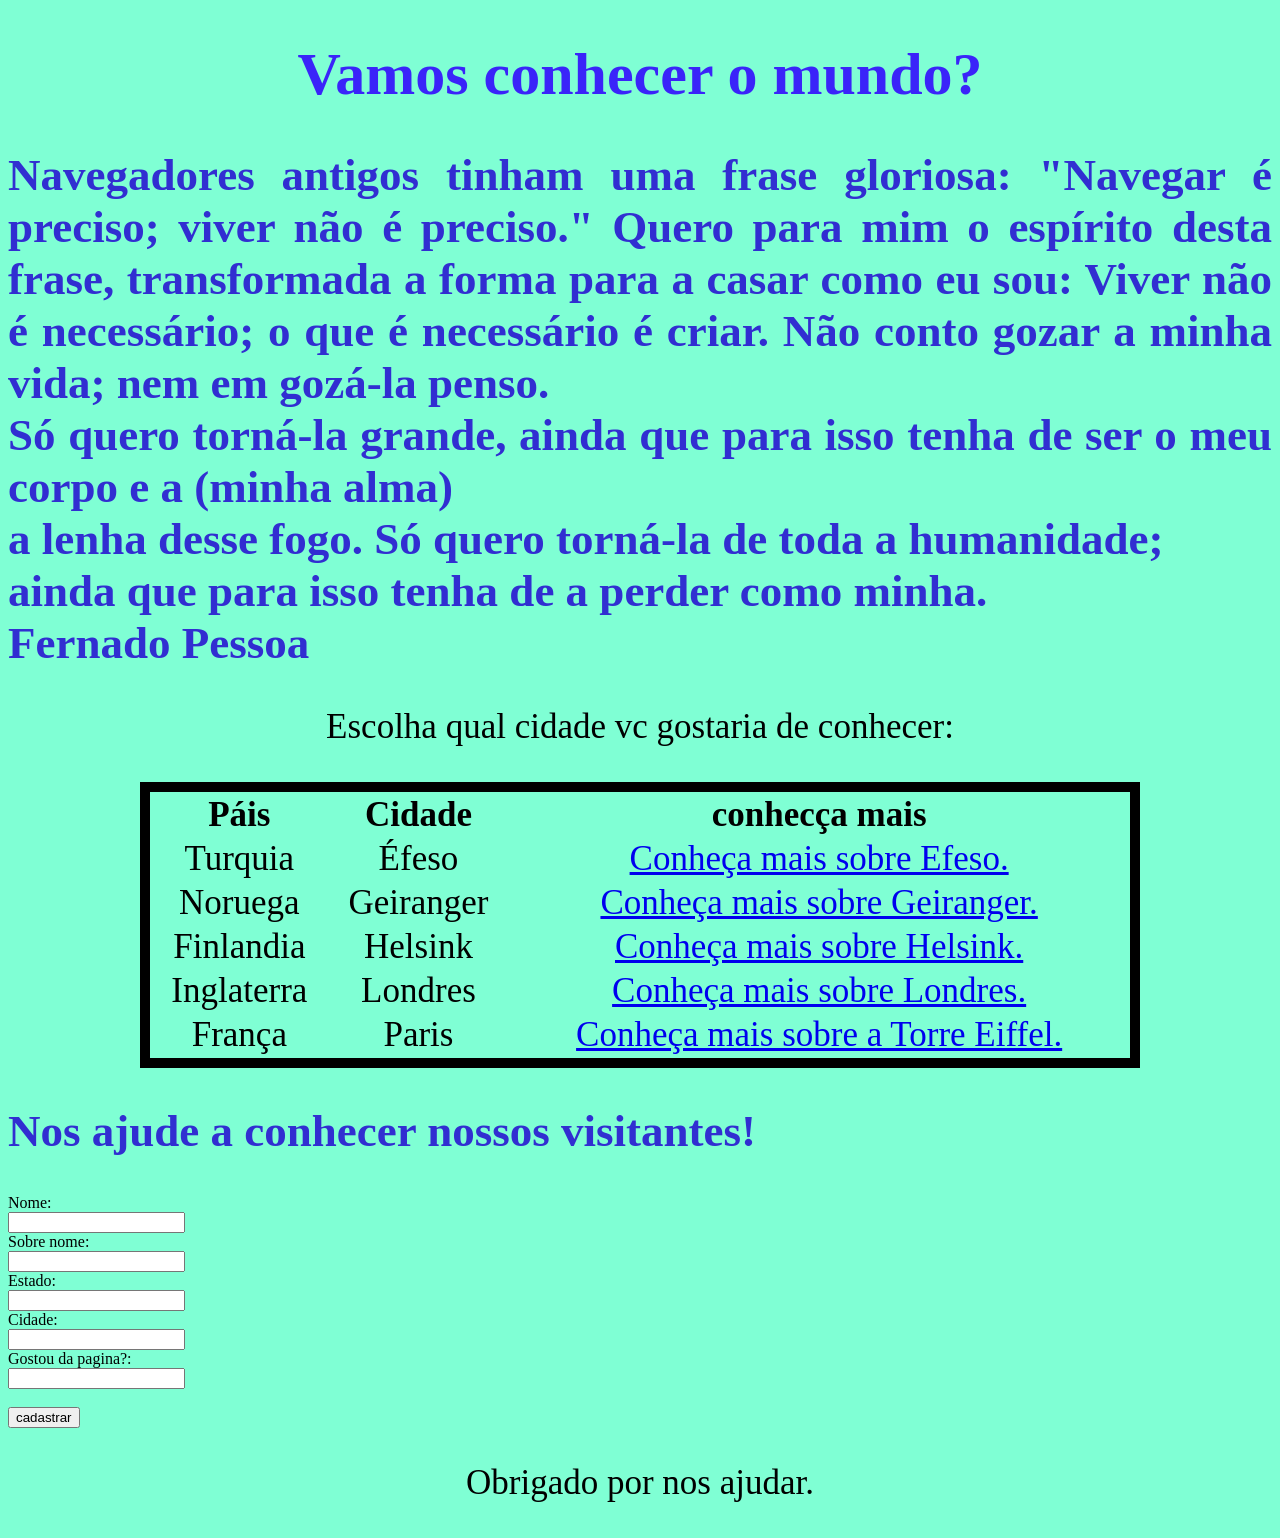
<file: conhecer o mundo/index.html>
<!DOCTYPE html>
<html>
<link rel="stylesheet" href="estilos/styles.css">
</head>
<body>
<h1>Vamos conhecer o mundo?</h1>
<h2> 
 Navegadores antigos tinham uma frase gloriosa: "Navegar é preciso; viver não é preciso."
Quero para mim o espírito desta frase, transformada a forma para a casar como eu sou:
Viver não é necessário; o que é necessário é criar.
Não conto gozar a minha vida; nem em gozá-la penso. <br>
Só quero torná-la grande, ainda que para isso tenha de ser o meu corpo e a (minha alma)<br>
a lenha desse fogo. Só quero torná-la de toda a humanidade; <br>
ainda que para isso tenha de a perder como minha.<br>

Fernado Pessoa
</h2>
<p>Escolha qual cidade vc gostaria de conhecer:</p>

<table style="width: 1000px;%" background-color="blue">
  <tr>
    <th>Páis</th>
    <th>Cidade</th> 
    <th>conhecça mais</th>
  </tr>
    <td>Turquia</td>
    <td>Éfeso</td>
    <td><a href="efeso.html"title="Éfeso" target="_blank"> Conheça mais sobre Efeso.<br></a></td>
  </tr>
    <td>Noruega</td>
    <td>Geiranger</td>
    <td><a href="Geiranger.html"title="Geiranger" target="_blank">Conheça mais sobre Geiranger.</a></td>
  </tr>
    <td>Finlandia</td>
    <td>Helsink</td>
    <td><a href="helsink.html"title="loja de souvenir"target="_blank">Conheça mais sobre Helsink.</a></td>
  </tr> 
    <td>Inglaterra</td>
    <td>Londres</td>
    <td><a href="londres.html"title="Placa no caminho" target="_blank"> Conheça mais sobre Londres.</a></td>
  </tr>
    <td>França</td>
    <td>Paris</td>
    <td><a href="Torreeiffel.html"title="Torre Eiffel" target="_blank"> Conheça mais sobre a Torre Eiffel.<br></a></td>
  </tr>
</table>
<h2>Nos ajude a conhecer nossos visitantes!</h2>
<form action="/action_page.php">
  <label for="fname">Nome:</label><br>
  <input type="text" id="fname" name="fname" value=""><br>
  <label for="lname">Sobre nome:</label><br>
  <input type="text" id="lname" name="lname" value=""><br>
  <label for="fname">Estado:</label><br>
  <input type="text" id="fname" name="fname" value=""><br>
  <label for="lname">Cidade:</label><br>
  <input type="text" id="lname" name="lname" value=""><br>
  <label for="fname">Gostou da pagina?:</label><br>
  <input type="text" id="fname" name="fname" value=""><br><br>
  <input type="submit" value="cadastrar">
</form> 
<p>Obrigado por nos ajudar.</p>
</body>
</html>
</file>
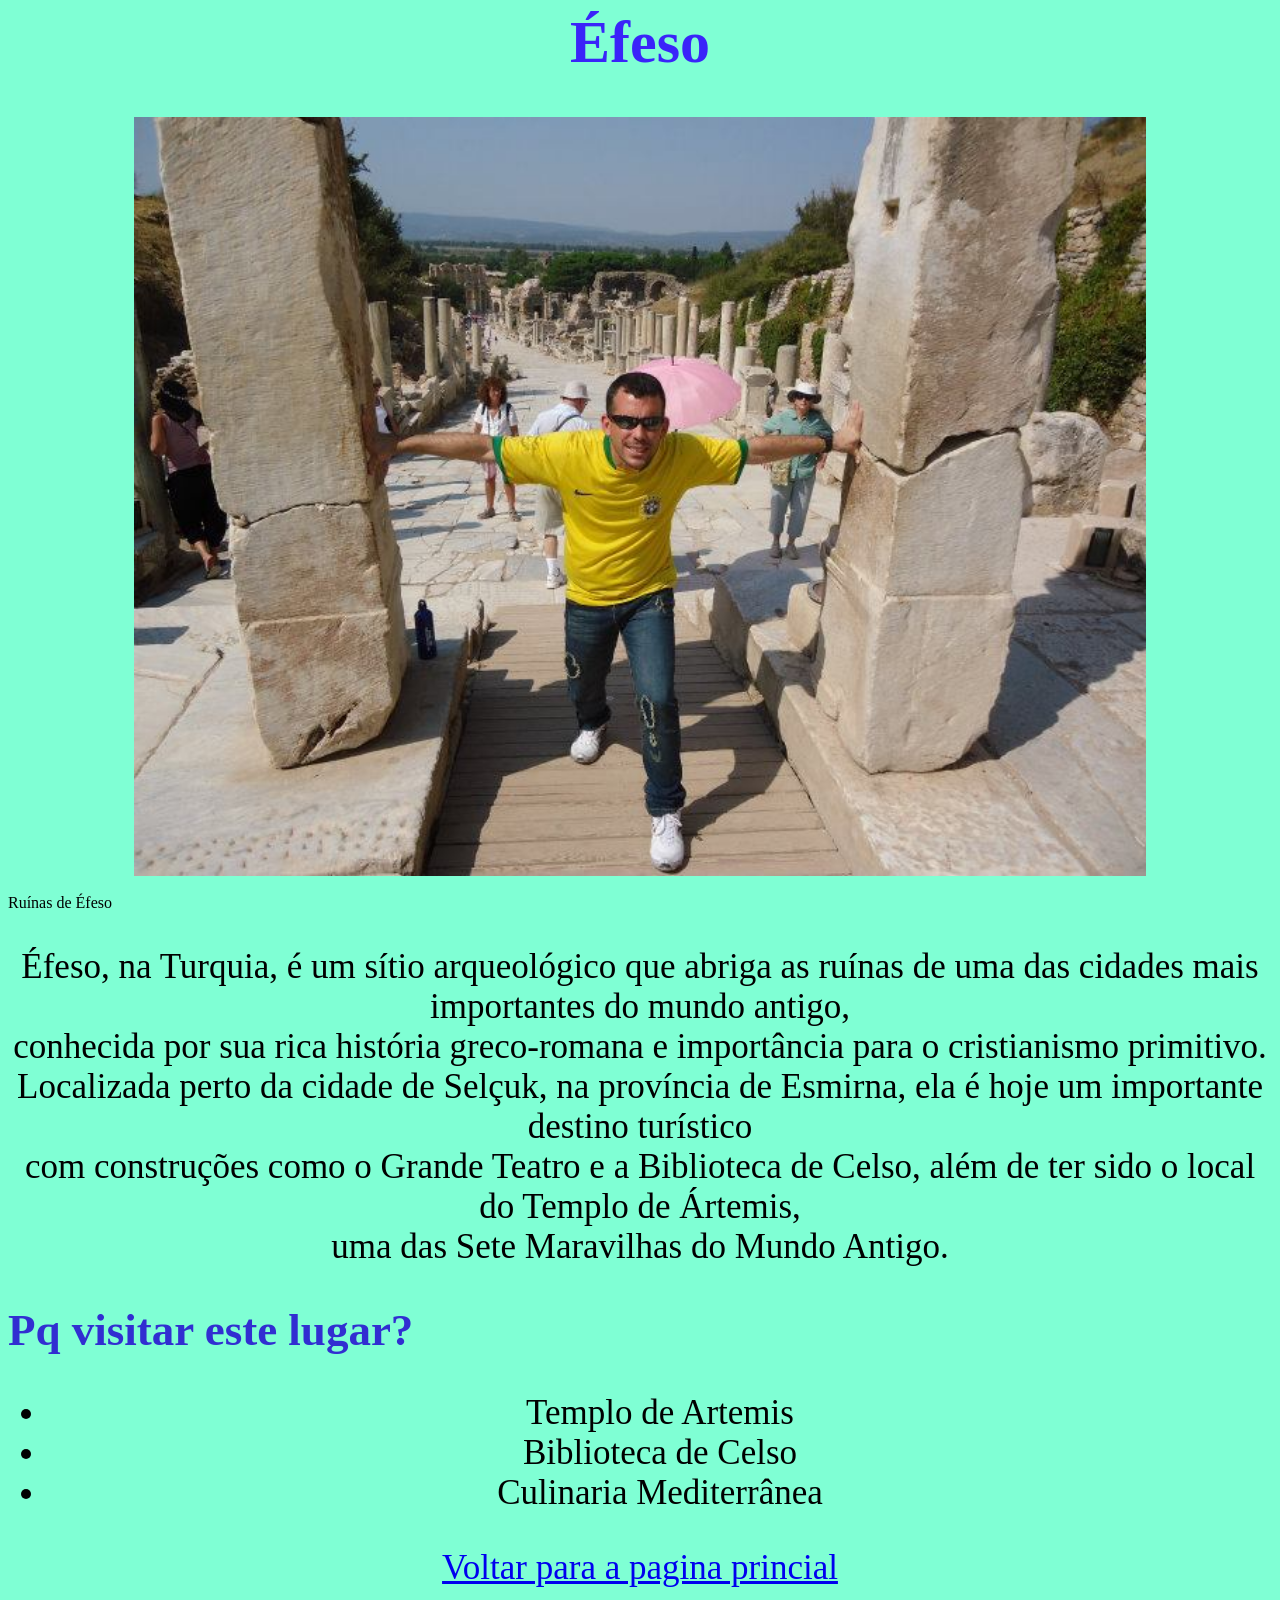
<file: conhecer o mundo/efeso.html>
<malwee.html>
<!DOCTYPE html>
<html lang="en">
<head><link rel="stylesheet" href="">

    <meta charset="UTF-8">
    <meta name="viewport" content="width=device-width, initial-scale=1.0">
    <link rel="stylesheet" href="estilos/styles.css">
    <title>Document</title>
</head>
<body>
    <h1>Éfeso</h1>
        <img src="imagens/efeso.jpg"title="Ruinas de Éfeso" style="display: block; margin: 0 auto;"> <br>Ruínas de Éfeso<br>
        <p>Éfeso, na Turquia, é um sítio arqueológico que abriga as ruínas de uma das cidades mais importantes do mundo antigo,<br>
        conhecida por sua rica história greco-romana e importância para o cristianismo primitivo.<br>
           Localizada perto da cidade de Selçuk, na província de Esmirna, ela é hoje um importante destino turístico<br>
        com construções como o Grande Teatro e a Biblioteca de Celso, além de ter sido o local do Templo de Ártemis, <br>
        uma das Sete Maravilhas do Mundo Antigo.</p>
        <h2>Pq visitar este lugar?</h2>
<ul>
  <li>Templo de Artemis</li>
  <li>Biblioteca de Celso</li>
  <li>Culinaria Mediterrânea</li>
</ul>
<p style="text-align: center;"><a href="index.html" target="_blank">Voltar para a pagina princial</a></p>
 </body>
</file>
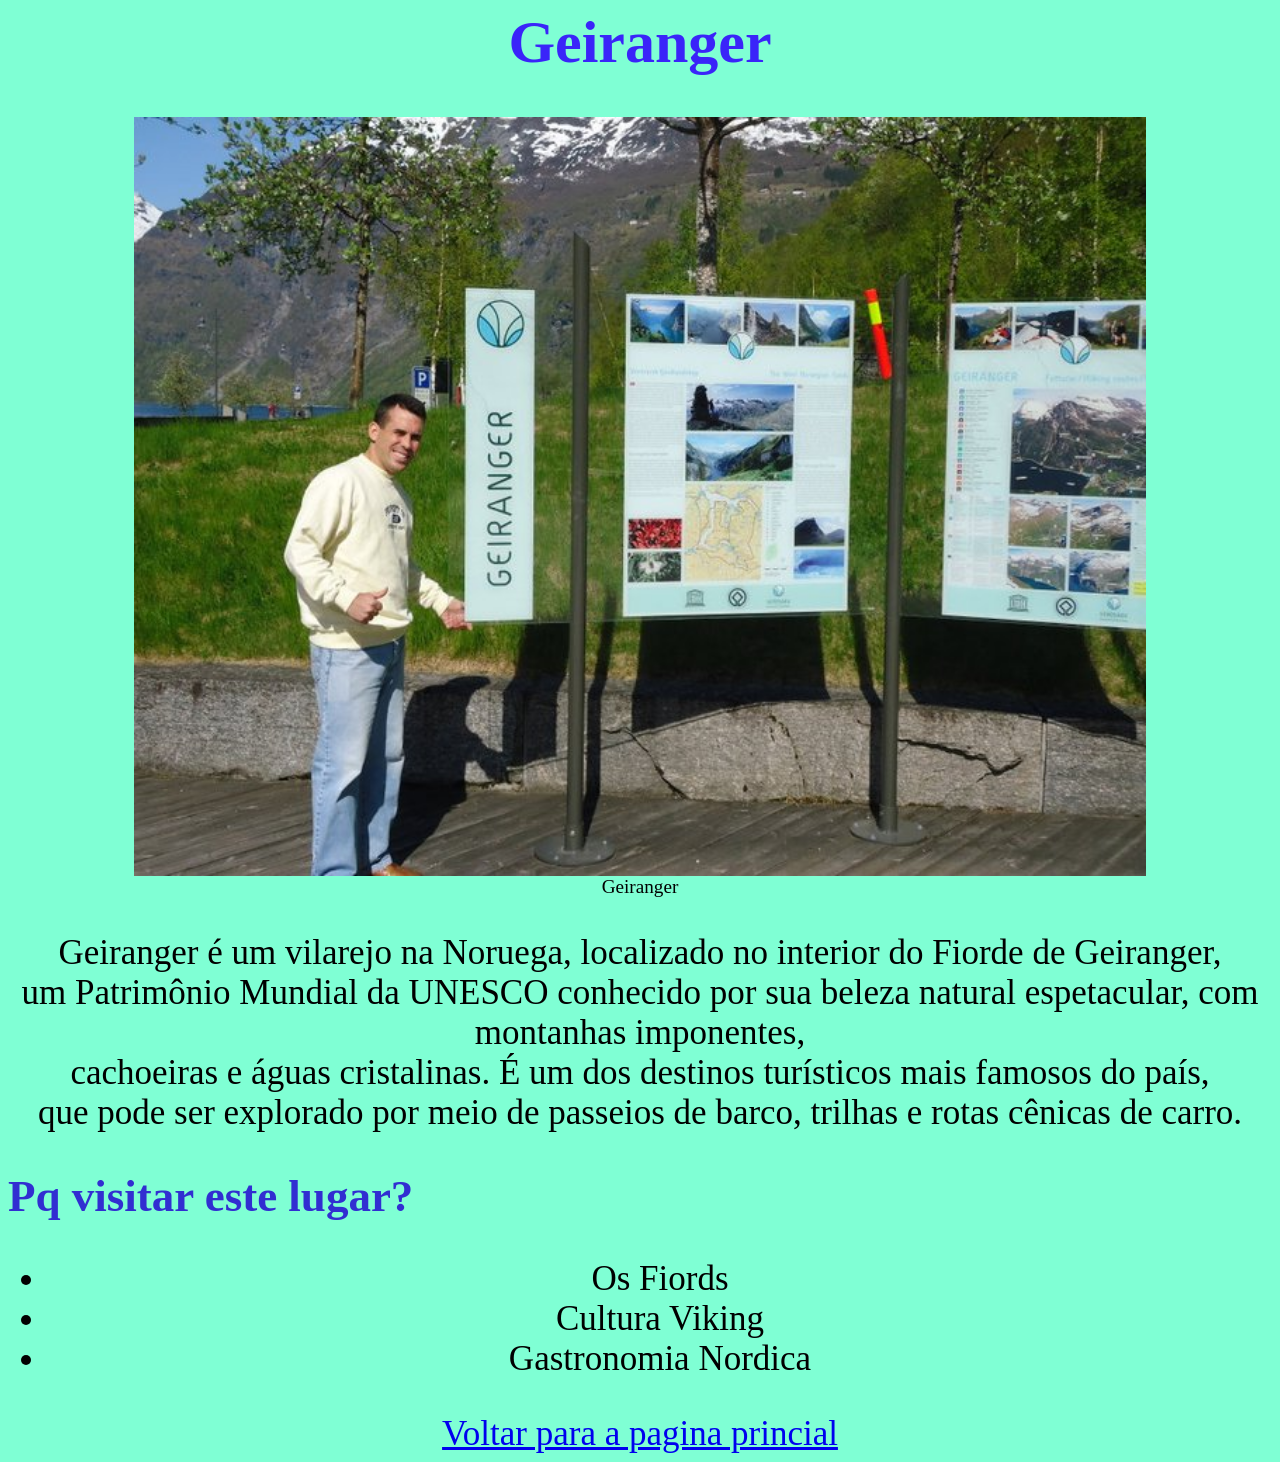
<file: conhecer o mundo/Geiranger.html>
<viaverde.weg.html>
<!DOCTYPE html>
<html lang="en">
<head><link rel="stylesheet" href="">

    <meta charset="UTF-8">
    <meta name="viewport" content="width=device-width, initial-scale=1.0">
    <link rel="stylesheet" href="estilos/styles.css">
    <title>Document</title>
</head>
<div>
<body>
    <h1>Geiranger</h1>
    <img src="imagens/geiranger.jpg"title="Geiranger"><br>Geiranger<br>
    <p>Geiranger é um vilarejo na Noruega, localizado no interior do Fiorde de Geiranger,<br>
    um Patrimônio Mundial da UNESCO conhecido por sua beleza natural espetacular, com montanhas imponentes,<br>
    cachoeiras e águas cristalinas. É um dos destinos turísticos mais famosos do país, <br>
    que pode ser explorado por meio de passeios de barco, trilhas e rotas cênicas de carro.</p>
    <h2>Pq visitar este lugar?</h2>
<ul>
  <li>Os Fiords</li>
  <li>Cultura Viking</li>
  <li>Gastronomia Nordica</li>
</ul>
    <a href="index.html" target="_blank">Voltar para a pagina princial</a>
    </div>
</body>
</file>
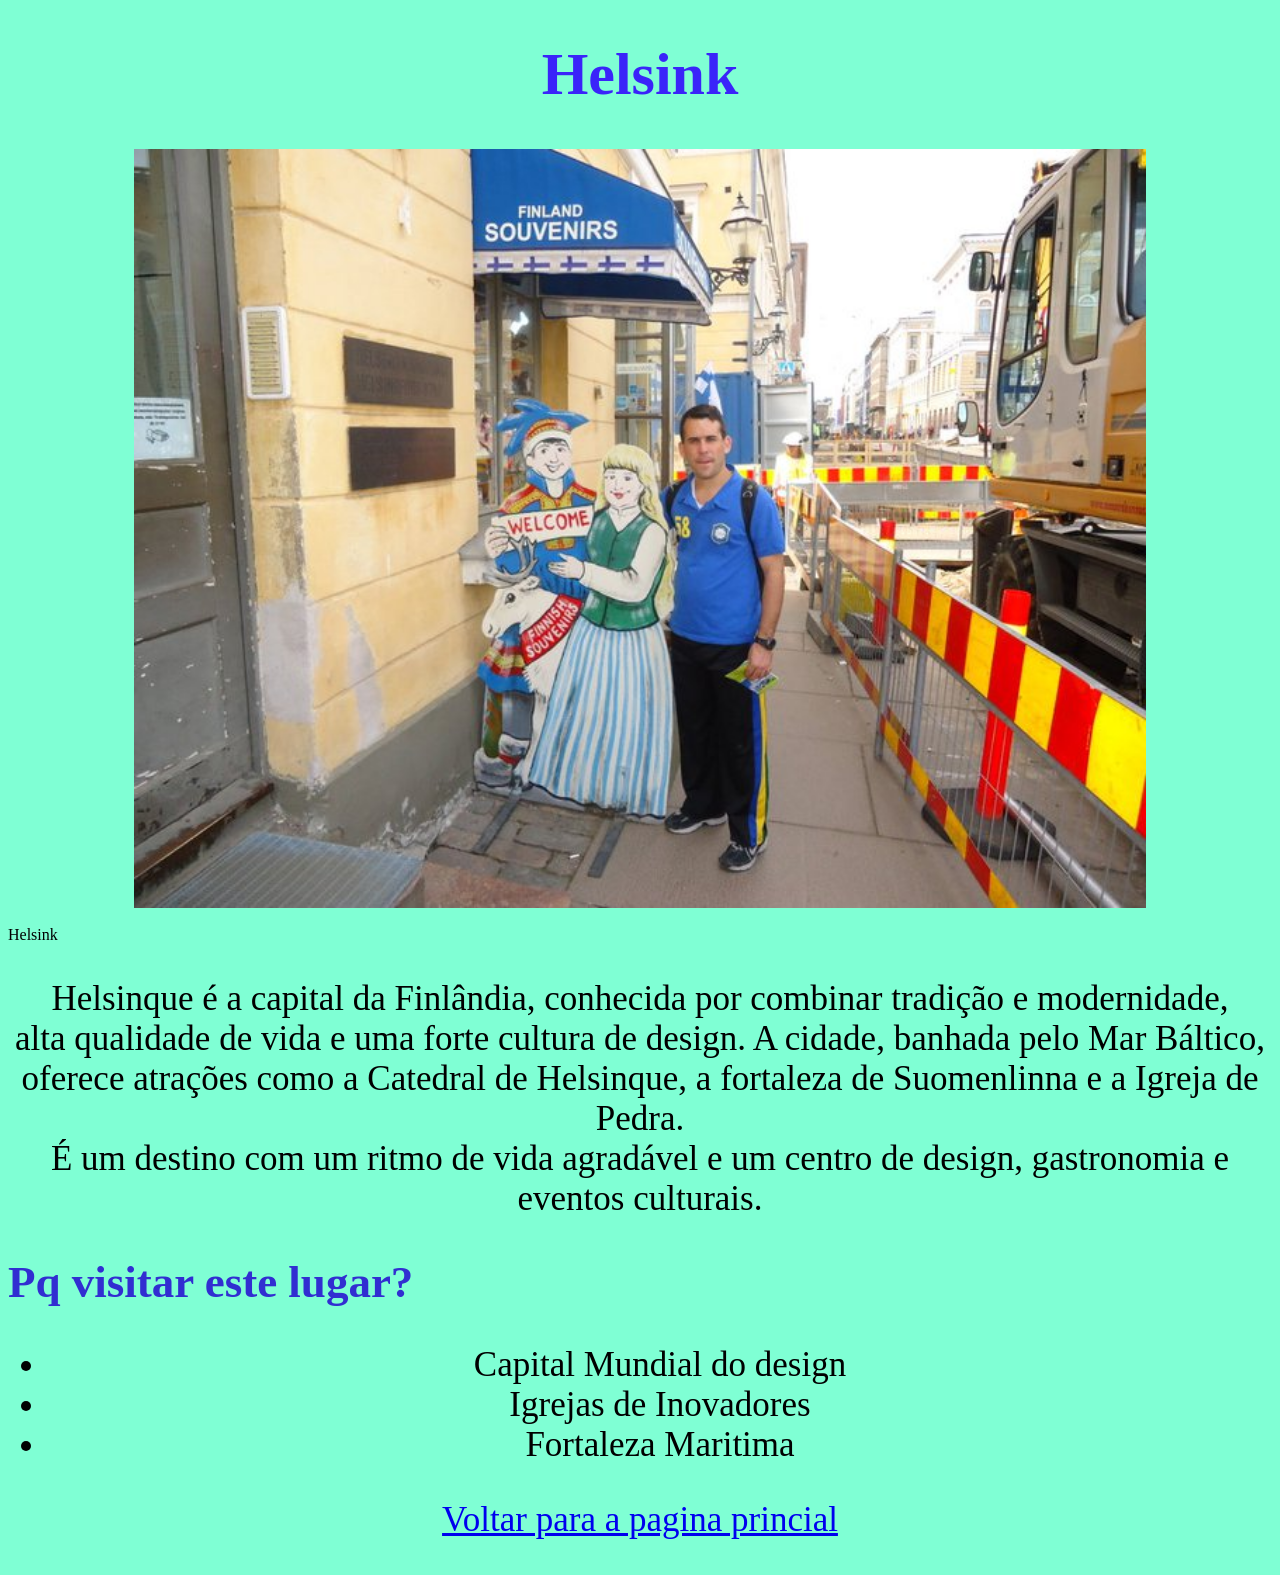
<file: conhecer o mundo/helsink.html>
<!DOCTYPE html>
<html lang="en">
<head>
    <meta charset="UTF-8">
    <meta name="viewport" content="width=device-width, initial-scale=1.0">
    <link rel="stylesheet" href="estilos/styles.css">
    <title>Document</title>
</head>
<body>
    <h1>Helsink</h1>
    <img src="imagens/helsink.jpg" style="display: block; margin: 0 auto;"><br>Helsink<br>
    <p>Helsinque é a capital da Finlândia, conhecida por combinar tradição e modernidade, <br>
    alta qualidade de vida e uma forte cultura de design. A cidade, banhada pelo Mar Báltico, <br>
    oferece atrações como a Catedral de Helsinque, a fortaleza de Suomenlinna e a Igreja de Pedra.<br> 
    É um destino com um ritmo de vida agradável e um centro de design, gastronomia e eventos culturais.</p>
    <h2>Pq visitar este lugar?</h2>
<ul>
  <li>Capital Mundial do design</li>
  <li>Igrejas de Inovadores</li>
  <li>Fortaleza Maritima</li>
</ul>
<p style="text-align: center;"><a href="index.html" target="_blank">Voltar para a pagina princial</a></p>    
</body>
</html>
</file>
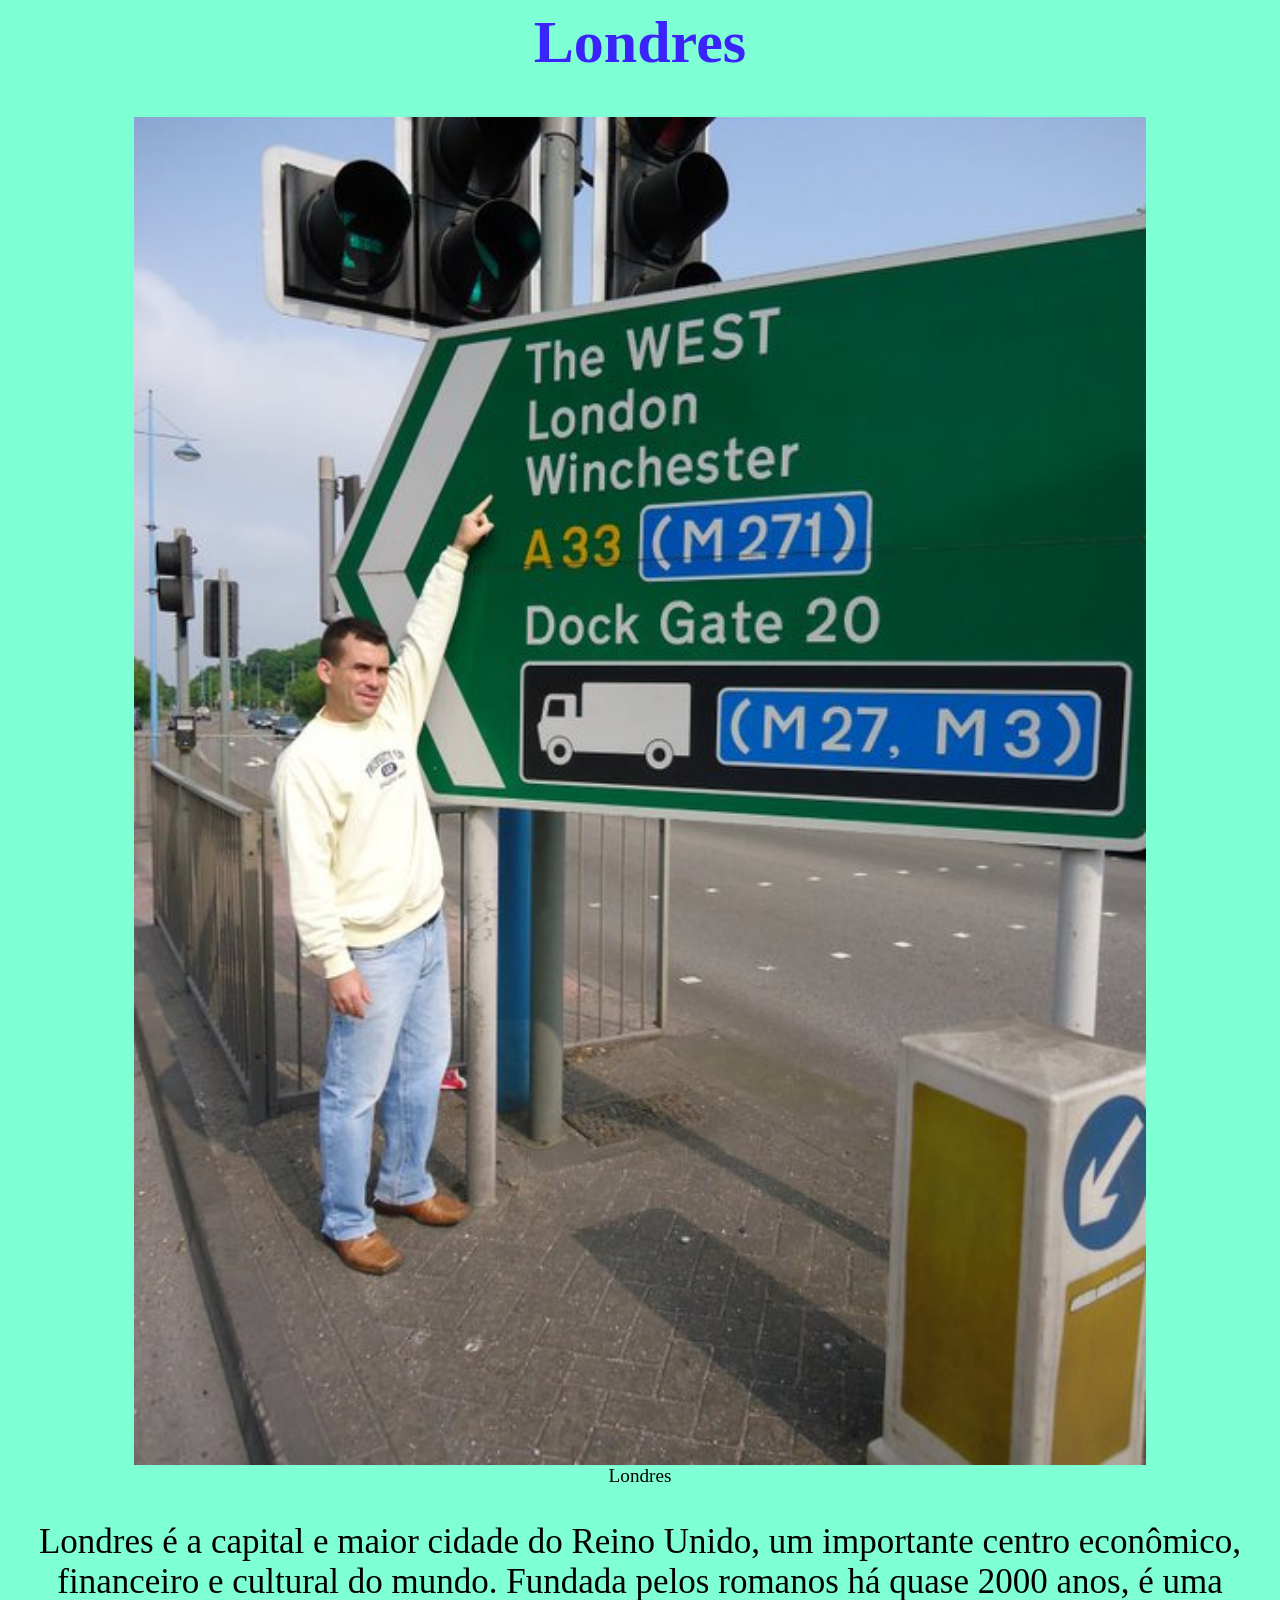
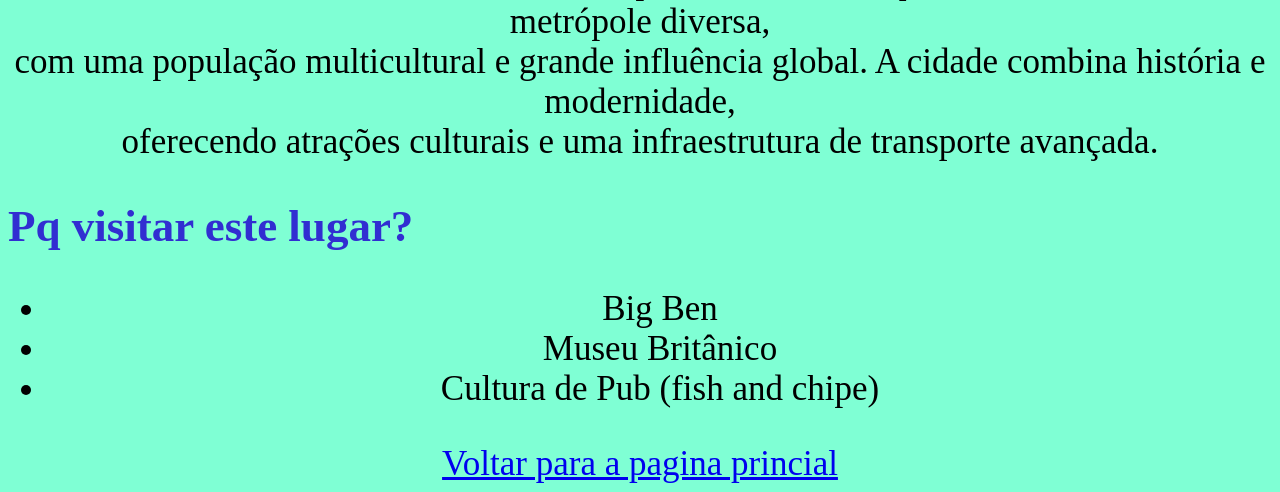
<file: conhecer o mundo/londres.html>
<museu.weg.html>
<!DOCTYPE html>
<html lang="en">
<head><link rel="stylesheet" href="">

    <meta charset="UTF-8">
    <meta name="viewport" content="width=device-width, initial-scale=1.0">
    <link rel="stylesheet" href="estilos/styles.css">
    <title>Document</title>
<body>
    <h1>Londres</h1><div>
    <img src="imagens/londres.jpg" title="placa do caminho"><br>Londres<br>
        <p>Londres é a capital e maior cidade do Reino Unido, um importante centro econômico,<br>
        financeiro e cultural do mundo. Fundada pelos romanos há quase 2000 anos, é uma metrópole diversa,<br>
        com uma população multicultural e grande influência global. A cidade combina história e modernidade,<br>
        oferecendo atrações culturais e uma infraestrutura de transporte avançada.</p>
        <h2>Pq visitar este lugar?</h2>
<ul>
  <li>Big Ben</li>
  <li>Museu Britânico</li>
  <li>Cultura de Pub (fish and chipe)</li>
</ul>
        <a href="index.html" target="_blank">Voltar para a pagina princial</a>
        </div>
    </body>
</file>
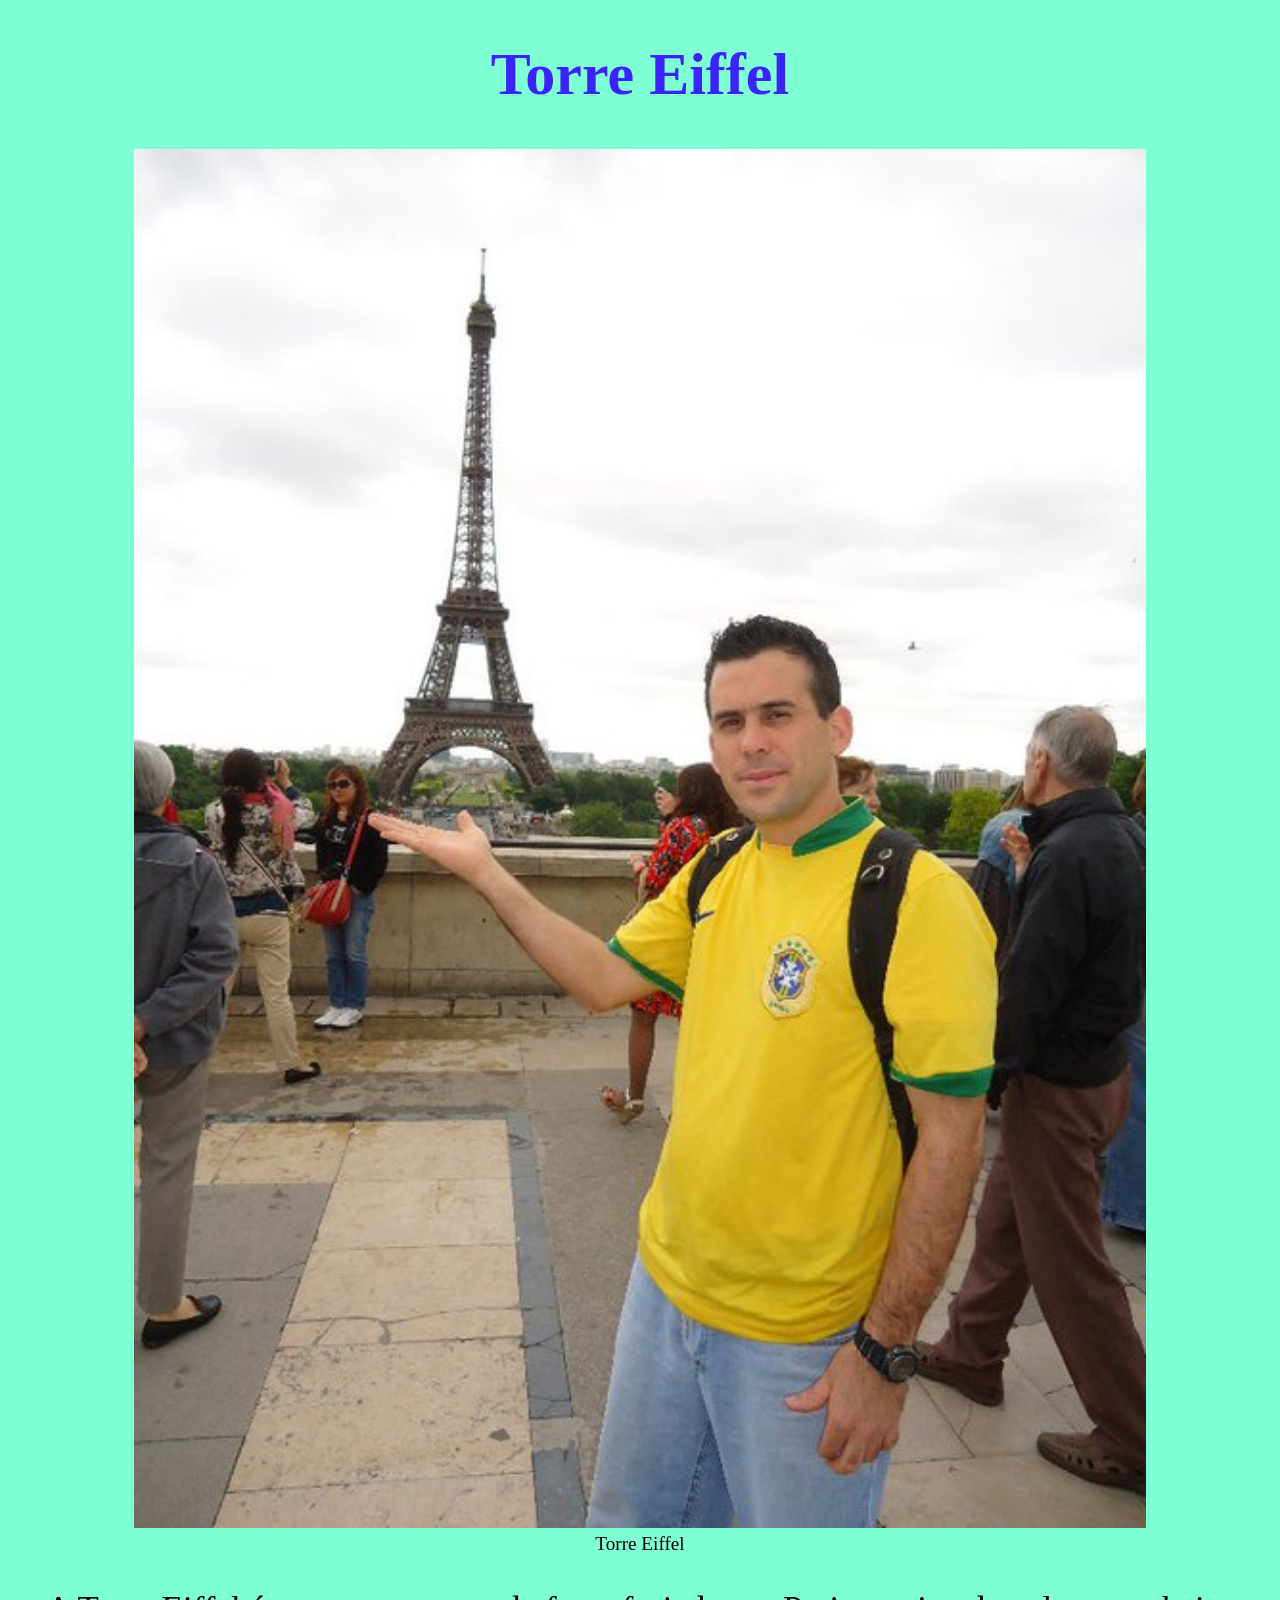
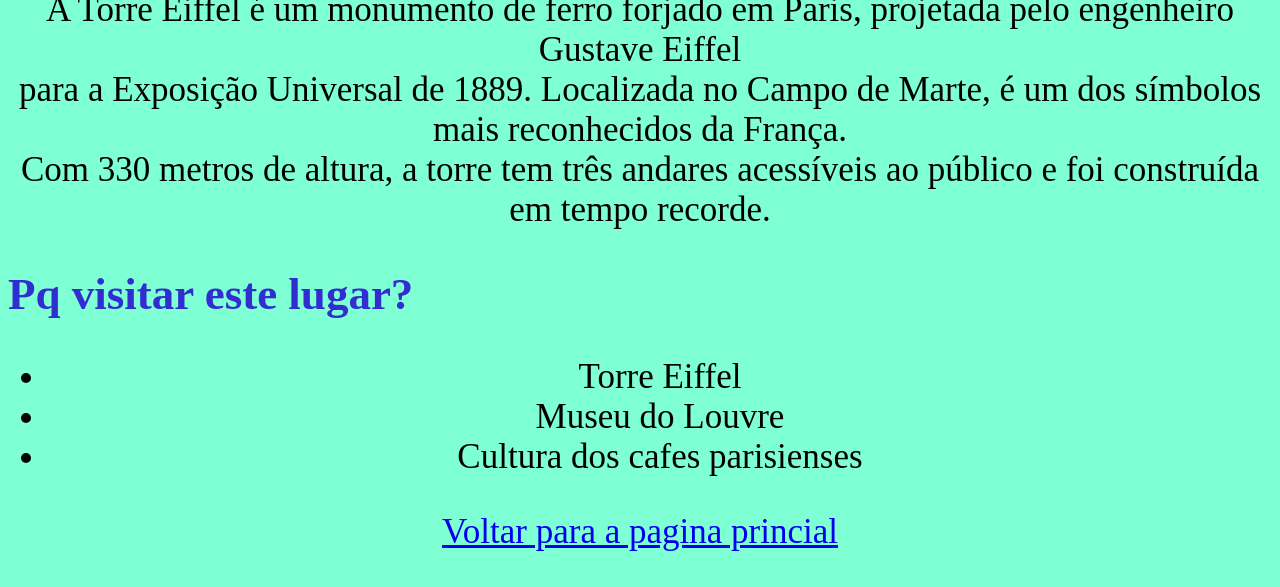
<file: conhecer o mundo/Torreeiffel.html>
<!DOCTYPE html>
<html lang="en">
<head><link rel="stylesheet" href="">

    <meta charset="UTF-8">
    <meta name="viewport" content="width=device-width, initial-scale=1.0">
    <link rel="stylesheet" href="estilos/styles.css">
    <title>Document</title>
</head>
<body>
    <h1>Torre Eiffel</h1>
    <div>
        <img src="imagens/paris.jpg"title="torre Eiffel"><br>Torre Eiffel<br>
    </div>
    <p>A Torre Eiffel é um monumento de ferro forjado em Paris, projetada pelo engenheiro Gustave Eiffel <br>
    para a Exposição Universal de 1889. Localizada no Campo de Marte, é um dos símbolos mais reconhecidos da França.<br>
     Com 330 metros de altura, a torre tem três andares acessíveis ao público e foi construída em tempo recorde. </p>
    <h2>Pq visitar este lugar?</h2>
<ul>
  <li>Torre Eiffel</li>
  <li>Museu do Louvre</li>
  <li>Cultura dos cafes parisienses</li>
</ul>
 <p style="text-align: center;"><a href="index.html" target="_blank">Voltar para a pagina princial</a></p>
</div>
</body>
</file>
<file: conhecer o mundo/estilos/styles.css>
body {
    background-color: aquamarine; 

}

h1 {
    color: rgba(47, 0, 255, 0.86);
    text-align: center;
    font-size: 60px;
}

h2 {
    color: rgb(49, 46, 209);
    text-align: center;
    font-size: 45px;
    text-align: justify;

}

img {
    margin-left: auto;
    margin-right: auto;
    width: 80%; 
}

p {
    text-align: center;
    font-size: 35px;
}

div {
    text-align: center;
    font-size: larger;

}
table {
    border: 10px solid black;
    text-align: center;
    margin-left: auto;
    margin-right: auto;    
}

ul {
    text-align: center;
    font-size: 35px;
}

li {
    text-align: center;
    font-size: 35px;
}

a {
    text-align: center;
    font-size: 35px;
}
td{
    font-size: 35px;
}
th{
    font-size: 35px;
}
tr{
    font-size: 35px;
}
</file>
